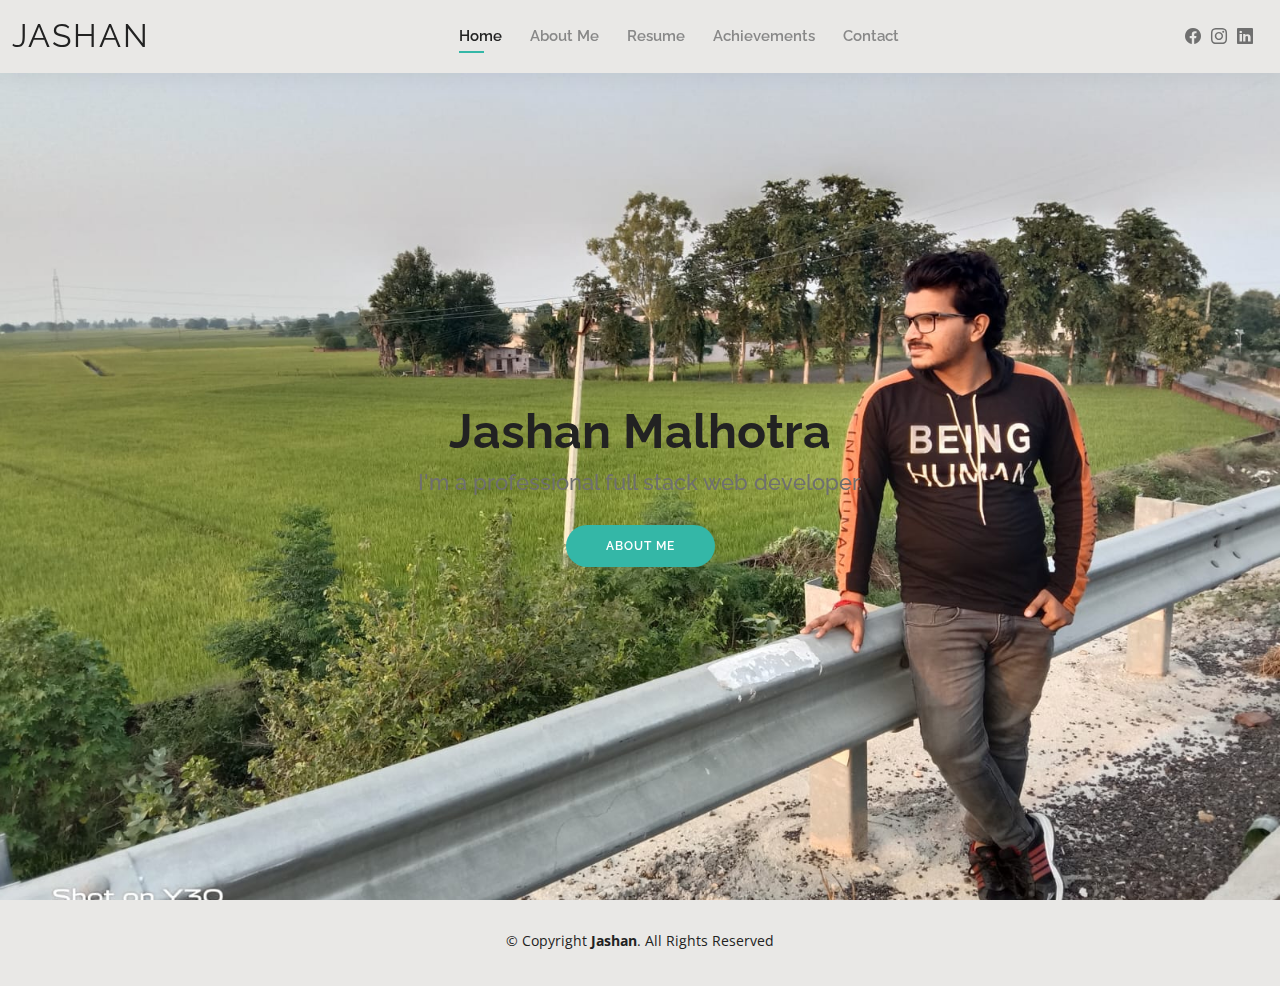
<file: index.html>
<!DOCTYPE html>
<html lang="en">

<head>
  <meta charset="utf-8">
  <meta content="width=device-width, initial-scale=1.0" name="viewport">

  <title>Portfolio Website</title>
  <meta content="" name="description">
  <meta content="" name="keywords">

  <link href="assets/img/icon.png" rel="icon">
  <link href="assets/img/apple-touch-icon.png" rel="apple-touch-icon">

  <link href="https://fonts.googleapis.com/css?family=Open+Sans:300,300i,400,400i,600,600i,700,700i|Raleway:300,300i,400,400i,500,500i,600,600i,700,700i|Poppins:300,300i,400,400i,500,500i,600,600i,700,700i" rel="stylesheet">

  <link href="assets/vendor/aos/aos.css" rel="stylesheet">
  <link href="assets/vendor/bootstrap/css/bootstrap.min.css" rel="stylesheet">
  <link href="assets/vendor/bootstrap-icons/bootstrap-icons.css" rel="stylesheet">
  <link href="assets/vendor/boxicons/css/boxicons.min.css" rel="stylesheet">
  <link href="assets/vendor/glightbox/css/glightbox.min.css" rel="stylesheet">
  <link href="assets/vendor/swiper/swiper-bundle.min.css" rel="stylesheet">

  <link href="assets/css/style.css" rel="stylesheet">

  
</head>

<body>

  <header id="header" class="fixed-top">
    <div class="container-fluid d-flex justify-content-between align-items-center">

      <h1 class="logo me-auto me-lg-0"><a href="index.html">Jashan</a></h1>
      
      <nav id="navbar" class="navbar order-last order-lg-0">
        <ul>
          <li><a class="active" href="index.html">Home</a></li>
          <li><a href="about.html">About Me</a></li>
          <li><a href="resume.html">Resume</a></li>
          <li><a href="services.html">Achievements</a></li>
          <li><a href="contact.html">Contact</a></li>
        </ul>
        <i class="bi bi-list mobile-nav-toggle"></i>
      </nav>

      <div class="header-social-links">
        <a href="#" class="facebook"><i class="bi bi-facebook"></i></a>
        <a href="#" class="instagram"><i class="bi bi-instagram"></i></a>
        <a href="#" class="linkedin"><i class="bi bi-linkedin"></i></i></a>
      </div>

    </div>

  </header><!-- End Header -->

  <section id="hero" class="d-flex align-items-center">
    <div class="container d-flex flex-column align-items-center" data-aos="zoom-in" data-aos-delay="100">
      <h1>Jashan Malhotra</h1>
      <h2>I'm a professional full stack web developer.</h2>
      <a href="about.html" class="btn-about">About Me</a>
    </div>
  </section><!-- End Hero -->

  <!-- ======= Footer ======= -->
  <footer id="footer">
    <div class="container">
      <div class="copyright">
        &copy; Copyright <strong><span>Jashan</span></strong>. All Rights Reserved
      </div>
      <div class="credits">
        <!-- All the links in the footer should remain intact. -->
        <!-- You can delete the links only if you purchased the pro version. -->
        <!-- Licensing information: https://bootstrapmade.com/license/ -->
        <!-- Purchase the pro version with working PHP/AJAX contact form: https://bootstrapmade.com/kelly-free-bootstrap-cv-resume-html-template/ -->
      </div>
    </div>
  </footer><!-- End  Footer -->

  <div id="preloader"></div>
  <a href="#" class="back-to-top d-flex align-items-center justify-content-center"><i class="bi bi-arrow-up-short"></i></a>

  <!-- Vendor JS Files -->
  <script src="assets/vendor/purecounter/purecounter_vanilla.js"></script>
  <script src="assets/vendor/aos/aos.js"></script>
  <script src="assets/vendor/bootstrap/js/bootstrap.bundle.min.js"></script>
  <script src="assets/vendor/glightbox/js/glightbox.min.js"></script>
  <script src="assets/vendor/isotope-layout/isotope.pkgd.min.js"></script>
  <script src="assets/vendor/swiper/swiper-bundle.min.js"></script>
  <script src="assets/vendor/waypoints/noframework.waypoints.js"></script>
  <script src="assets/vendor/php-email-form/validate.js"></script>

  <!-- Template Main JS File -->
  <script src="assets/js/main.js"></script>

</body>

</html>
</file>
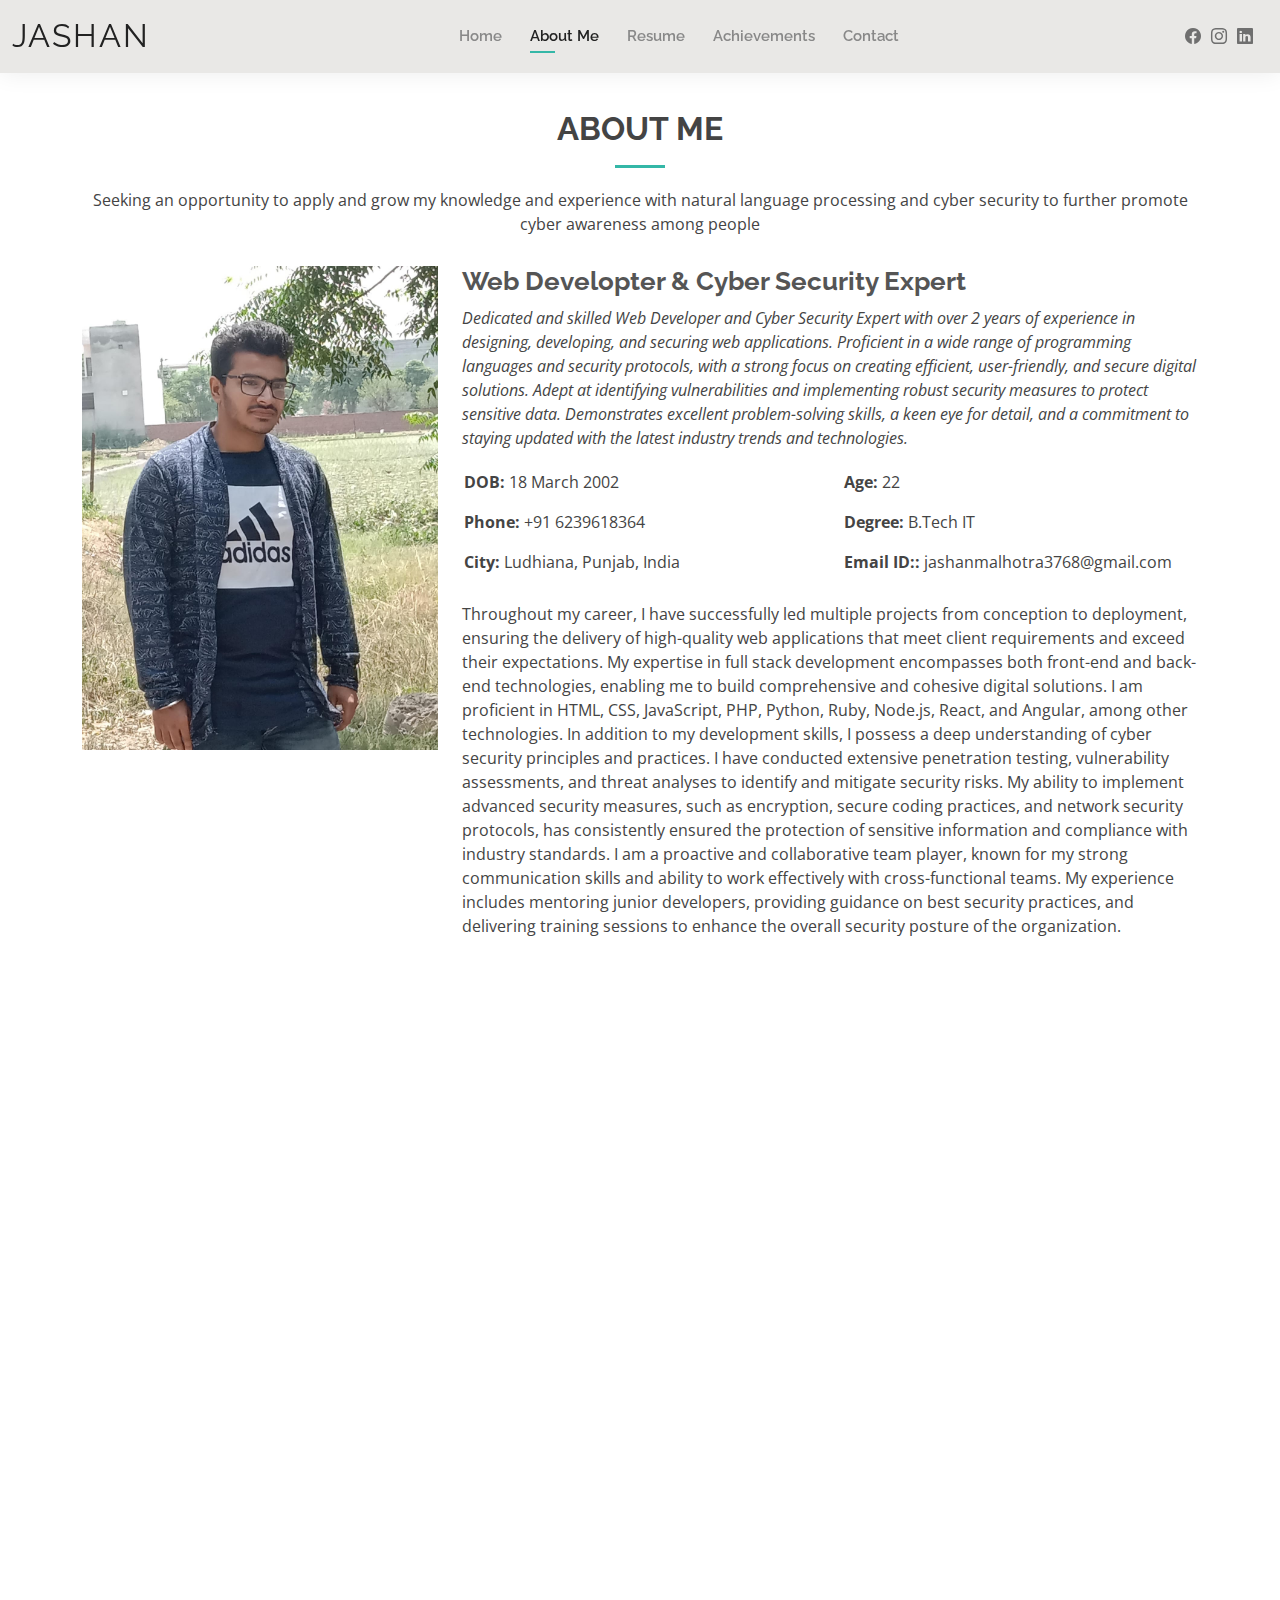
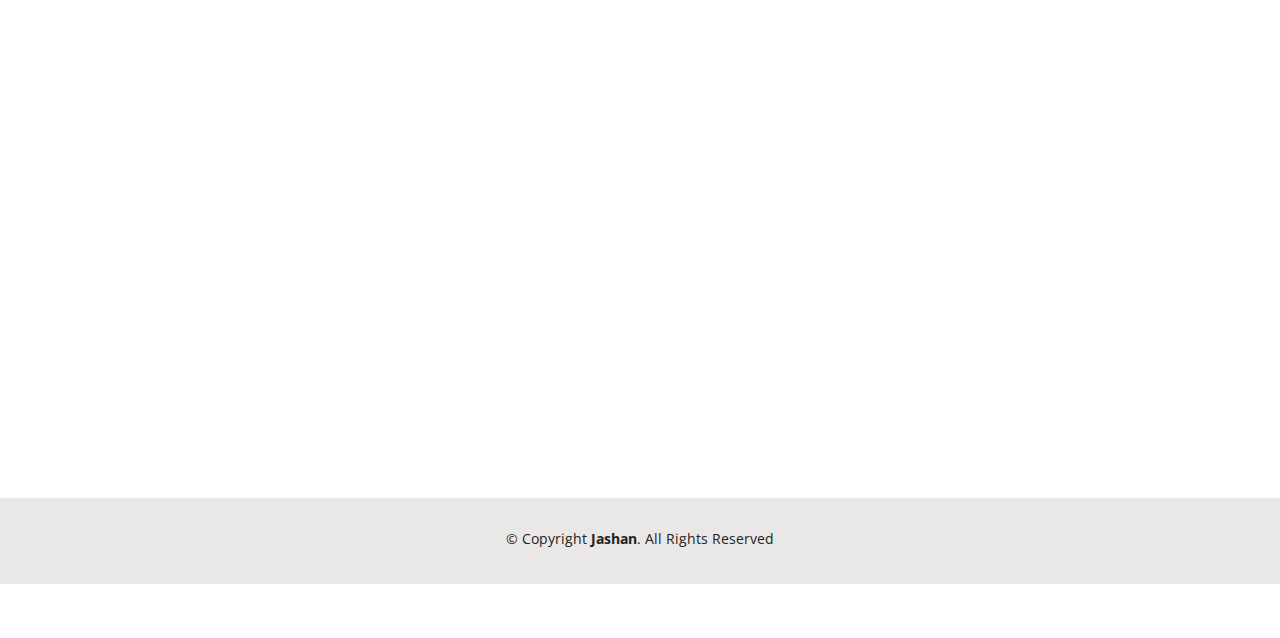
<file: about.html>
<!DOCTYPE html>
<html lang="en">
<head>
  <meta charset="utf-8">
  <meta content="width=device-width, initial-scale=1.0" name="viewport">
  <title>Portfolio Website</title>
  <meta content="" name="description">
  <meta content="" name="keywords">
  <link href="assets/img/icon.png" rel="icon">
  <link href="assets/img/apple-touch-icon.png" rel="apple-touch-icon">
  <link href="https://fonts.googleapis.com/css?family=Open+Sans:300,300i,400,400i,600,600i,700,700i|Raleway:300,300i,400,400i,500,500i,600,600i,700,700i|Poppins:300,300i,400,400i,500,500i,600,600i,700,700i" rel="stylesheet">
  <link href="assets/vendor/aos/aos.css" rel="stylesheet">
  <link href="assets/vendor/bootstrap/css/bootstrap.min.css" rel="stylesheet">
  <link href="assets/vendor/bootstrap-icons/bootstrap-icons.css" rel="stylesheet">
  <link href="assets/vendor/boxicons/css/boxicons.min.css" rel="stylesheet">
  <link href="assets/vendor/glightbox/css/glightbox.min.css" rel="stylesheet">
  <link href="assets/vendor/swiper/swiper-bundle.min.css" rel="stylesheet">
  <link href="assets/css/style.css" rel="stylesheet">

</head>

<body>
  <header id="header" class="fixed-top">
    <div class="container-fluid d-flex justify-content-between align-items-center">
      <h1 class="logo me-auto me-lg-0"><a href="index.html">Jashan</a></h1>
      <nav id="navbar" class="navbar order-last order-lg-0">
        <ul>
          <li><a href="index.html">Home</a></li>
          <li><a class="active" href="about.html">About Me</a></li>
          <li><a href="resume.html">Resume</a></li>
          <li><a href="services.html">Achievements</a></li>
          <li><a href="contact.html">Contact</a></li>
        </ul>
        <i class="bi bi-list mobile-nav-toggle"></i>
      </nav>
      <div class="header-social-links">
        <a href="#" class="facebook"><i class="bi bi-facebook"></i></a>
        <a href="#" class="instagram"><i class="bi bi-instagram"></i></a>
        <a href="#" class="linkedin"><i class="bi bi-linkedin"></i></i></a>
      </div>
    </div>
  </header>
  <main id="main">
    <section id="about" class="about">
      <div class="container" data-aos="fade-up">

        <div class="section-title">
          <h2>About Me</h2>
          <p>Seeking an opportunity to apply
            and grow my knowledge and
            experience with natural language
            processing and cyber security to
            further promote cyber awareness
            among people</p>
        </div>
        <div class="row">
          <div class="col-lg-4">
            <img src="assets/img/about.jpg" class="img-fluid" alt="">
          </div>
          <div class="col-lg-8 pt-4 pt-lg-0 content">
            <h3>Web Developter &amp; Cyber Security Expert</h3>
            <p class="fst-italic">
              Dedicated and skilled Web Developer and Cyber Security 
              Expert with over 2 years of experience in designing, 
              developing, and securing web applications. Proficient 
              in a wide range of programming languages and security 
              protocols, with a strong focus on creating efficient, 
              user-friendly, and secure digital solutions. Adept at identifying vulnerabilities and implementing robust 
              security measures to protect sensitive data. Demonstrates excellent problem-solving 
              skills, a keen eye for detail, and a commitment to staying updated 
              with the latest industry trends and technologies.
            </p>
            <div class="row">
              <div class="col-lg-6">
                <ul>
                  <li><i class="bi bi-rounded-right"></i> <strong>DOB:</strong> 18 March 2002</li>
                  <li><i class="bi bi-rounded-right"></i> <strong>Phone:</strong> +91 6239618364</li>
                  <li><i class="bi bi-rounded-right"></i> <strong>City:</strong> Ludhiana, Punjab, India</li>
                </ul>
              </div>
              <div class="col-lg-6">
                <ul>
                  <li><i class="bi bi-rounded-right"></i> <strong>Age:</strong> 22</li>
                  <li><i class="bi bi-rounded-right"></i> <strong>Degree:</strong> B.Tech IT</li>
                  <li><i class="bi bi-rounded-right"></i> <strong>Email ID::</strong> jashanmalhotra3768@gmail.com</li>
                </ul>
              </div>
            </div>
            <p>Throughout my career, I have successfully led multiple projects from conception to deployment, ensuring the delivery of high-quality web applications that meet client requirements and exceed their expectations. My expertise in full stack development encompasses both front-end and back-end technologies, enabling me to build comprehensive and cohesive digital solutions. I am proficient in HTML, CSS, JavaScript, PHP, Python, Ruby, Node.js, React, and Angular, among other technologies.
              In addition to my development skills, I possess a deep understanding of cyber security principles and practices. I have conducted extensive penetration testing, vulnerability assessments, and threat analyses to identify and mitigate security risks. My ability to implement advanced security measures, such as encryption, secure coding practices, and network security protocols, has consistently ensured the protection of sensitive information and compliance with industry standards.
              I am a proactive and collaborative team player, known for my strong communication skills and ability to work effectively with cross-functional teams. My experience includes mentoring junior developers, providing guidance on best security practices, and delivering training sessions to enhance the overall security posture of the organization.
            </p>
          </div>
        </div>
      </div>
    </section>
    <section id="skills" class="skills">
      <div class="container" data-aos="fade-up">
        <div class="section-title">
          <h2>Skills</h2>
          <p>Here are some of my skills.</p>
        </div>
        <div class="row skills-content">
          <div class="col-lg-6">
            <div class="progress">
              <span class="skill">HTML <i class="val">95%</i></span>
              <div class="progress-bar-wrap">
                <div class="progress-bar" role="progressbar" aria-valuenow="100" aria-valuemin="0" aria-valuemax="100"></div>
              </div>
            </div>
            <div class="progress">
              <span class="skill">CSS <i class="val">80%</i></span>
              <div class="progress-bar-wrap">
                <div class="progress-bar" role="progressbar" aria-valuenow="90" aria-valuemin="0" aria-valuemax="100"></div>
              </div>
            </div>
            <div class="progress">
              <span class="skill">JavaScript <i class="val">60%</i></span>
              <div class="progress-bar-wrap">
                <div class="progress-bar" role="progressbar" aria-valuenow="75" aria-valuemin="0" aria-valuemax="100"></div>
              </div>
            </div>
            <div class="progress">
              <span class="skill">Artifical Intelligence <i class="val">70%</i></span>
              <div class="progress-bar-wrap">
                <div class="progress-bar" role="progressbar" aria-valuenow="75" aria-valuemin="0" aria-valuemax="100"></div>
              </div>
            </div>
          </div>
          <div class="col-lg-6">
            <div class="progress">
              <span class="skill">Python <i class="val">90%</i></span>
              <div class="progress-bar-wrap">
                <div class="progress-bar" role="progressbar" aria-valuenow="80" aria-valuemin="0" aria-valuemax="100"></div>
              </div>
            </div>
            <div class="progress">
              <span class="skill">WordPress/CMS <i class="val">70%</i></span>
              <div class="progress-bar-wrap">
                <div class="progress-bar" role="progressbar" aria-valuenow="90" aria-valuemin="0" aria-valuemax="100"></div>
              </div>
            </div>
            <div class="progress">
              <span class="skill">Kali/Linux <i class="val">40%</i></span>
              <div class="progress-bar-wrap">
                <div class="progress-bar" role="progressbar" aria-valuenow="55" aria-valuemin="0" aria-valuemax="100"></div>
              </div>
            </div>
          </div>
        </div>
      </div>
    </section>
    <!-- ======= Testimonials Section ======= -->
    <section id="testimonials" class="testimonials">
      <div class="container" data-aos="fade-up">

        <div class="section-title">
          <h2>Testimonials</h2>
        </div>

        <div class="testimonials-slider swiper" data-aos="fade-up" data-aos-delay="100">
          <div class="swiper-wrapper">

            

            <div class="swiper-slide">
              <div class="testimonial-item">
                <img src="assets/img/testimonials/testimonials-3.jpg" class="testimonial-img" alt="">
                <h3>Lottie Mukukua</h3>
                <h4>Technical Expert</h4>
                <p>
                  <i class="bx bxs-quote-alt-left quote-icon-left"></i>
                  Working with Jashan has been an pleasure. His technical expertise, coupled with his 
                  proactive approach to problem-solving, has enhanced our web development efforts. He 
                  has a keen eye for detail and a thorough understanding of security protocols, 
                  ensuring our applications are both user-friendly and secure. I highly recommend 
                  Jashan for any web development role.                  
                  <i class="bx bxs-quote-alt-right quote-icon-right"></i>
                </p>
              </div>
            </div>
            <div class="swiper-slide">
              <div class="testimonial-item">
                <img src="assets/img/testimonials/testimonials-5.jpg" class="testimonial-img" alt="">
                <h3>Sham</h3>
                <h4>Networking and Cyber Security Expert</h4>
                <p>
                  <i class="bx bxs-quote-alt-left quote-icon-left"></i>
                  Jashan's dedication to his craft is truly commendable. His innovative solutions and 
                  ability to stay ahead of the latest trends in cyber security have been invaluable 
                  to our company. He is not only a skilled developer but also a 
                  trusted advisor on all things related to security. Jashan's work ethic and 
                  expertise make him a standout professional in his field.
                  <i class="bx bxs-quote-alt-right quote-icon-right"></i>
                </p>
              </div>
            </div>

          </div>
          <div class="swiper-pagination"></div>
        </div>
      </div>
    </section>
  </main>
  <footer id="footer">
    <div class="container">
      <div class="copyright">
        &copy; Copyright <strong><span>Jashan</span></strong>. All Rights Reserved
      </div>
      <div class="credits">
       </div>
    </div>
  </footer>

  <div id="preloader"></div>
  <a href="#" class="back-to-top d-flex align-items-center justify-content-center"><i class="bi bi-arrow-up-short"></i></a>
  <script src="assets/vendor/purecounter/purecounter_vanilla.js"></script>
  <script src="assets/vendor/aos/aos.js"></script>
  <script src="assets/vendor/bootstrap/js/bootstrap.bundle.min.js"></script>
  <script src="assets/vendor/glightbox/js/glightbox.min.js"></script>
  <script src="assets/vendor/isotope-layout/isotope.pkgd.min.js"></script>
  <script src="assets/vendor/swiper/swiper-bundle.min.js"></script>
  <script src="assets/vendor/waypoints/noframework.waypoints.js"></script>
  <script src="assets/vendor/php-email-form/validate.js"></script>

  <!-- Template Main JS File -->
  <script src="assets/js/main.js"></script>

</body>

</html>
</file>
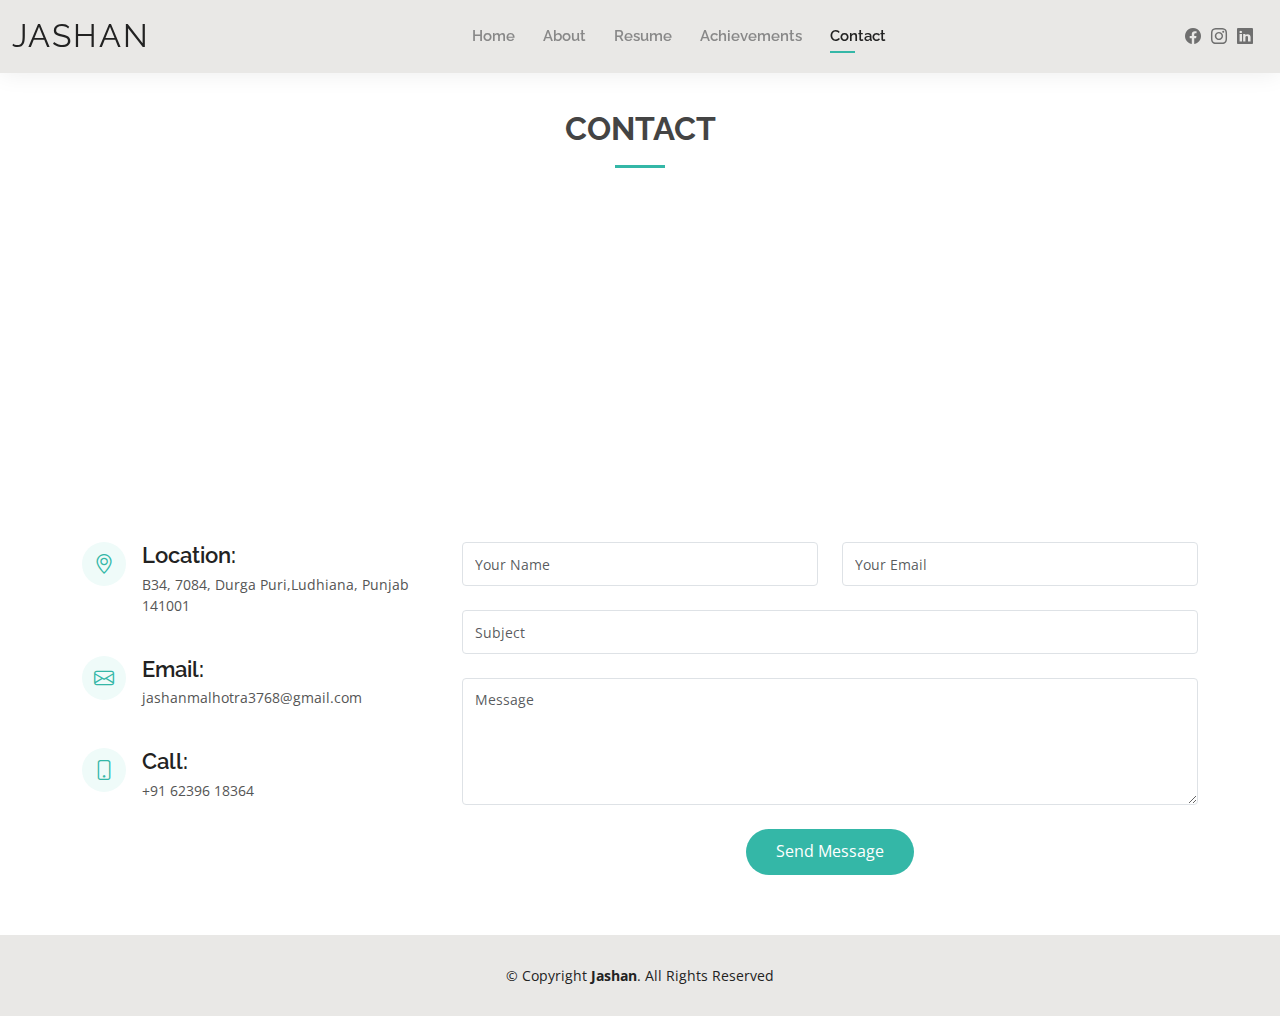
<file: contact.html>
<!DOCTYPE html>
<html lang="en">
<head>
  <meta charset="utf-8">
  <meta content="width=device-width, initial-scale=1.0" name="viewport">
  <title>Portfolio Website</title>
  <meta content="" name="description">
  <meta content="" name="keywords">
  <link href="assets/img/icon.png" rel="icon">
  <link href="assets/img/apple-touch-icon.png" rel="apple-touch-icon">
  <link href="https://fonts.googleapis.com/css?family=Open+Sans:300,300i,400,400i,600,600i,700,700i|Raleway:300,300i,400,400i,500,500i,600,600i,700,700i|Poppins:300,300i,400,400i,500,500i,600,600i,700,700i" rel="stylesheet">
  <link href="assets/vendor/aos/aos.css" rel="stylesheet">
  <link href="assets/vendor/bootstrap/css/bootstrap.min.css" rel="stylesheet">
  <link href="assets/vendor/bootstrap-icons/bootstrap-icons.css" rel="stylesheet">
  <link href="assets/vendor/boxicons/css/boxicons.min.css" rel="stylesheet">
  <link href="assets/vendor/glightbox/css/glightbox.min.css" rel="stylesheet">
  <link href="assets/vendor/swiper/swiper-bundle.min.css" rel="stylesheet">
  <link href="assets/css/style.css" rel="stylesheet">
</head>
<body>
  <header id="header" class="fixed-top">
    <div class="container-fluid d-flex justify-content-between align-items-center">

      <h1 class="logo me-auto me-lg-0"><a href="index.html">Jashan</a></h1>
      <nav id="navbar" class="navbar order-last order-lg-0">
        <ul>
          <li><a href="index.html">Home</a></li>
          <li><a href="about.html">About</a></li>
          <li><a href="resume.html">Resume</a></li>
          <li><a href="services.html">Achievements</a></li>
          <li><a class="active" href="contact.html">Contact</a></li>
        </ul>
        <i class="bi bi-list mobile-nav-toggle"></i>
      </nav>
      <div class="header-social-links">
        <a href="#" class="facebook"><i class="bi bi-facebook"></i></a>
        <a href="#" class="instagram"><i class="bi bi-instagram"></i></a>
        <a href="#" class="linkedin"><i class="bi bi-linkedin"></i></i></a>
      </div>
    </div>
  </header>
  <main id="main">
    <section id="contact" class="contact">
      <div class="container" data-aos="fade-up">
        <div class="section-title">
          <h2>Contact</h2>
        </div>
        <div>
          <iframe style="border:0; width: 100%; height: 270px;" src="https://www.google.com/maps/embed?pb=!1m17!1m12!1m3!1d3422.5618873595417!2d75.81406307569824!3d30.926867974491284!2m3!1f0!2f0!3f0!3m2!1i1024!2i768!4f13.1!3m2!1m1!2s!5e0!3m2!1sen!2sin!4v1721413877599!5m2!1sen!2sin" width="600" height="450" style="border:0;" allowfullscreen="" loading="lazy" referrerpolicy="no-referrer-when-downgrade"></iframe>
        </div>
        <div class="row mt-5">
          <div class="col-lg-4">
            <div class="info">
              <div class="address">
                <i class="bi bi-geo-alt"></i>
                <h4>Location:</h4>
                <p>B34, 7084, Durga Puri,Ludhiana, Punjab 141001</p>
              </div>
              <div class="email">
                <i class="bi bi-envelope"></i>
                <h4>Email:</h4>
                <p>jashanmalhotra3768@gmail.com</p>
              </div>

              <div class="phone">
                <i class="bi bi-phone"></i>
                <h4>Call:</h4>
                <p>+91 62396 18364</p>
              </div>

            </div>

          </div>

          <div class="col-lg-8 mt-5 mt-lg-0">

            <form action="forms/contact.php" method="post" role="form" class="php-email-form">
              <div class="row">
                <div class="col-md-6 form-group">
                  <input type="text" name="name" class="form-control" id="name" placeholder="Your Name" required>
                </div>
                <div class="col-md-6 form-group mt-3 mt-md-0">
                  <input type="email" class="form-control" name="email" id="email" placeholder="Your Email" required>
                </div>
              </div>
              <div class="form-group mt-3">
                <input type="text" class="form-control" name="subject" id="subject" placeholder="Subject" required>
              </div>
              <div class="form-group mt-3">
                <textarea class="form-control" name="message" rows="5" placeholder="Message" required></textarea>
              </div>
              <div class="my-3">
                <div class="loading">Loading</div>
                <div class="error-message"></div>
                <div class="sent-message">Your message has been sent. Thank you!</div>
              </div>
              <div class="text-center"><button type="submit">Send Message</button></div>
            </form>
          </div>
        </div>
      </div>
    </section>
  </main>
  <footer id="footer">
    <div class="container">
      <div class="copyright">
        &copy; Copyright <strong><span>Jashan</span></strong>. All Rights Reserved
      </div>
    </div>
  </footer>
  <div id="preloader"></div>
  <a href="#" class="back-to-top d-flex align-items-center justify-content-center"><i class="bi bi-arrow-up-short"></i></a>
  <script src="assets/vendor/purecounter/purecounter_vanilla.js"></script>
  <script src="assets/vendor/aos/aos.js"></script>
  <script src="assets/vendor/bootstrap/js/bootstrap.bundle.min.js"></script>
  <script src="assets/vendor/glightbox/js/glightbox.min.js"></script>
  <script src="assets/vendor/isotope-layout/isotope.pkgd.min.js"></script>
  <script src="assets/vendor/swiper/swiper-bundle.min.js"></script>
  <script src="assets/vendor/waypoints/noframework.waypoints.js"></script>
  <script src="assets/vendor/php-email-form/validate.js"></script>
  <script src="assets/js/main.js"></script>
</body>
</html>
</file>
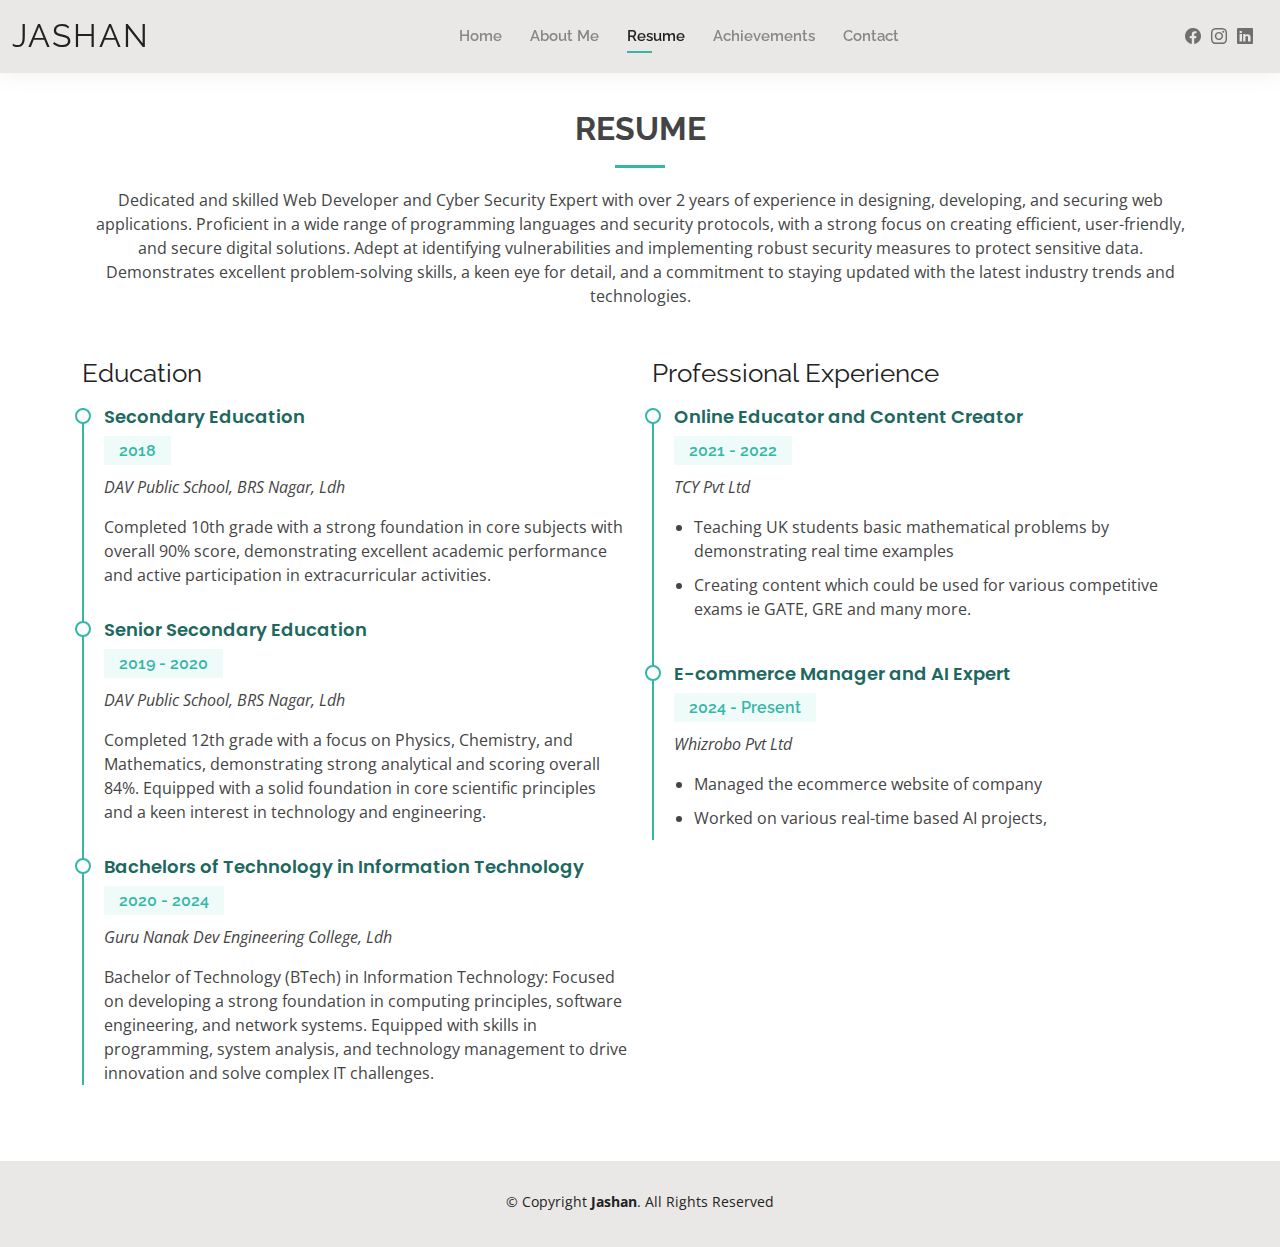
<file: resume.html>
<!DOCTYPE html>
<html lang="en">
<head>
  <meta charset="utf-8">
  <meta content="width=device-width, initial-scale=1.0" name="viewport">
  <title>Portfolio Website</title>
  <meta content="" name="description">
  <meta content="" name="keywords">
  <link href="assets/img/icon.png" rel="icon">
  <link href="assets/img/apple-touch-icon.png" rel="apple-touch-icon">
  <link href="https://fonts.googleapis.com/css?family=Open+Sans:300,300i,400,400i,600,600i,700,700i|Raleway:300,300i,400,400i,500,500i,600,600i,700,700i|Poppins:300,300i,400,400i,500,500i,600,600i,700,700i" rel="stylesheet">
  <link href="assets/vendor/aos/aos.css" rel="stylesheet">
  <link href="assets/vendor/bootstrap/css/bootstrap.min.css" rel="stylesheet">
  <link href="assets/vendor/bootstrap-icons/bootstrap-icons.css" rel="stylesheet">
  <link href="assets/vendor/boxicons/css/boxicons.min.css" rel="stylesheet">
  <link href="assets/vendor/glightbox/css/glightbox.min.css" rel="stylesheet">
  <link href="assets/vendor/swiper/swiper-bundle.min.css" rel="stylesheet">
  <link href="assets/css/style.css" rel="stylesheet">
</head>

<body>
  <header id="header" class="fixed-top">
    <div class="container-fluid d-flex justify-content-between align-items-center">

      <h1 class="logo me-auto me-lg-0"><a href="index.html">Jashan</a></h1>
      <!-- Uncomment below if you prefer to use an image logo -->
      <!-- <a href="index.html" class="logo"><img src="assets/img/logo.png" alt="" class="img-fluid"></a>-->

      <nav id="navbar" class="navbar order-last order-lg-0">
        <ul>
          <li><a href="index.html">Home</a></li>
          <li><a href="about.html">About Me</a></li>
          <li><a class="active" href="resume.html">Resume</a></li>
          <li><a href="services.html">Achievements</a></li>
          <li><a href="contact.html">Contact</a></li>
        </ul>
        <i class="bi bi-list mobile-nav-toggle"></i>
      </nav>
      <div class="header-social-links">
        <a href="#" class="facebook"><i class="bi bi-facebook"></i></a>
        <a href="#" class="instagram"><i class="bi bi-instagram"></i></a>
        <a href="#" class="linkedin"><i class="bi bi-linkedin"></i></i></a>
      </div>
    </div>
  </header>

  <main id="main">
    <section id="resume" class="resume">
      <div class="container" data-aos="fade-up">
        <div class="section-title">
          <h2>Resume</h2>
          <p>Dedicated and skilled Web Developer and Cyber Security Expert with over 2 years of 
          experience in designing, developing, and securing web applications. Proficient in a wide 
          range of programming languages and security protocols, with a strong focus on creating 
          efficient, user-friendly, and secure digital solutions. Adept at identifying vulnerabilities 
          and implementing robust security measures to protect sensitive data. Demonstrates excellent 
          problem-solving skills, a keen eye for detail, and a commitment to staying updated with the 
          latest industry trends and technologies.</p>
        </div>

        <div class="row">
          <div class="col-lg-6">
            <h3 class="resume-title">Education</h3>
            <div class="resume-item">
              <h4> Secondary Education </h4>
              <h5>2018</h5>
              <p><em>DAV Public School, BRS Nagar, Ldh</em></p>
              <p>Completed 10th grade with a strong foundation in core subjects with overall 90% score, 
                demonstrating excellent academic performance and active participation in extracurricular activities.</p>
            </div>
            <div class="resume-item">
              <h4>Senior Secondary Education</h4>
              <h5>2019 - 2020</h5>
              <p><em>DAV Public School, BRS Nagar, Ldh</em></p>
              <p>Completed 12th grade with a focus on Physics, Chemistry, and Mathematics, demonstrating 
                strong analytical and scoring overall 84%. Equipped with a solid foundation in core 
                scientific principles and a keen interest in technology and engineering.</p>
            </div>
            <div class="resume-item">
              <h4>Bachelors of Technology in Information Technology</h4>
              <h5>2020 - 2024</h5>
              <p><em>Guru Nanak Dev Engineering College, Ldh</em></p>
              <p>Bachelor of Technology (BTech) in Information Technology: Focused on developing a 
                strong foundation in computing principles, software engineering, and network systems. 
                Equipped with skills in programming, system analysis, and technology management to 
                drive innovation and solve complex IT challenges.</p>
            </div>
          </div>
          <div class="col-lg-6">
            <h3 class="resume-title">Professional Experience</h3>
            <div class="resume-item">
              <h4>Online Educator and Content Creator</h4>
              <h5>2021 - 2022</h5>
              <p><em>TCY Pvt Ltd</em></p>
              <p>
              <ul>
                <li>Teaching UK students basic mathematical problems by demonstrating real time examples</li>
                <li>Creating content which could be used for various competitive exams ie GATE, GRE and many more.</li>
              </ul>
              </p>
            </div>
            <div class="resume-item">
              <h4>E-commerce Manager and AI Expert</h4>
              <h5>2024 - Present</h5>
              <p><em>Whizrobo Pvt Ltd</em></p>
              <p>
              <ul>
                <li>Managed the ecommerce website of company</li>
                <li>Worked on various real-time based AI projects,</li>
              </ul>
              </p>
            </div>
          </div>
        </div>
      </div>
    </section>
  </main>
  <footer id="footer">
    <div class="container">
      <div class="copyright">
        &copy; Copyright <strong><span>Jashan</span></strong>. All Rights Reserved
      </div>
      <div class="credits">
      </div>
    </div>
  </footer>
  <div id="preloader"></div>
  <a href="#" class="back-to-top d-flex align-items-center justify-content-center"><i class="bi bi-arrow-up-short"></i></a>
  <script src="assets/vendor/purecounter/purecounter_vanilla.js"></script>
  <script src="assets/vendor/aos/aos.js"></script>
  <script src="assets/vendor/bootstrap/js/bootstrap.bundle.min.js"></script>
  <script src="assets/vendor/glightbox/js/glightbox.min.js"></script>
  <script src="assets/vendor/isotope-layout/isotope.pkgd.min.js"></script>
  <script src="assets/vendor/swiper/swiper-bundle.min.js"></script>
  <script src="assets/vendor/waypoints/noframework.waypoints.js"></script>
  <script src="assets/vendor/php-email-form/validate.js"></script>
  <script src="assets/js/main.js"></script>
</body>
</html>
</file>
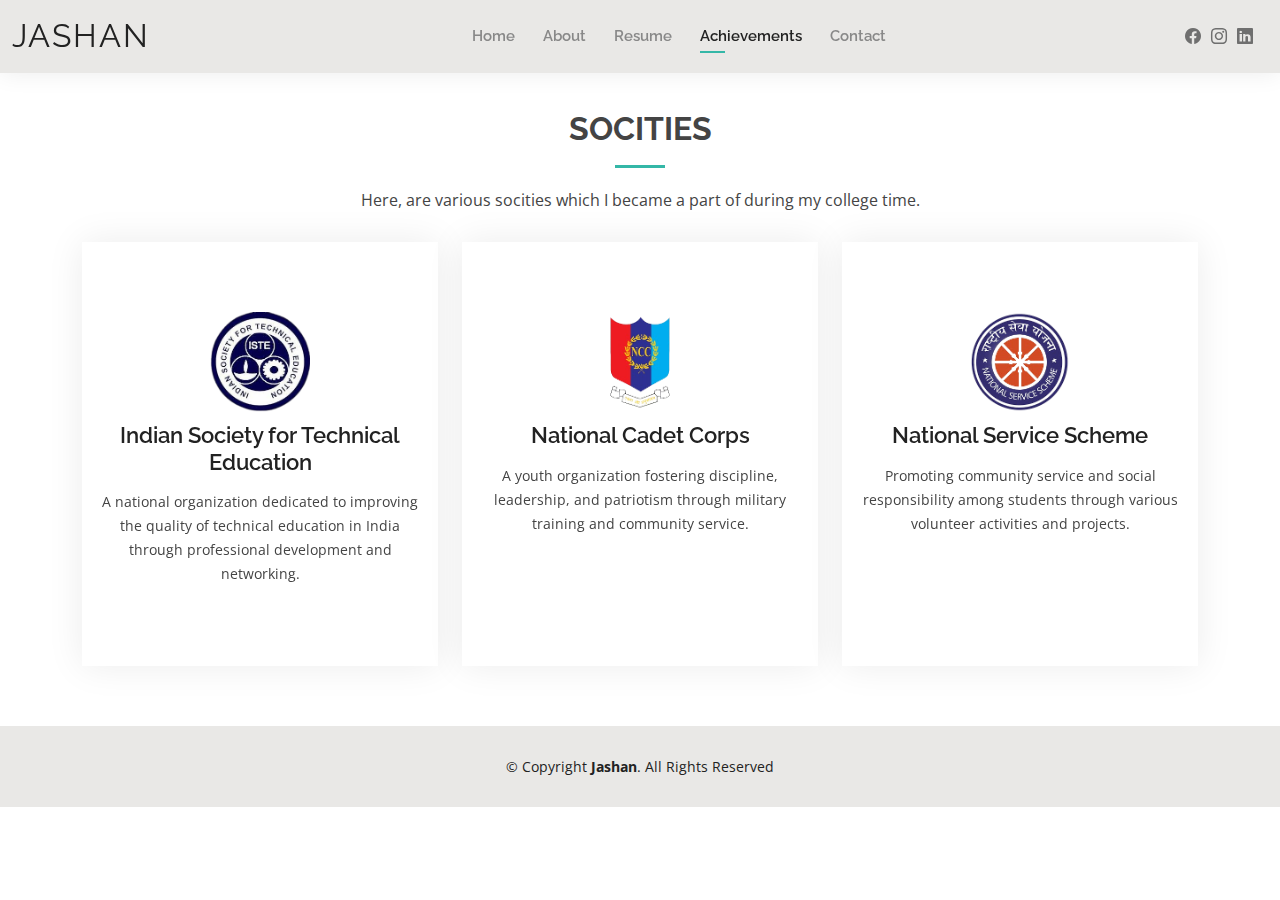
<file: services.html>
<!DOCTYPE html>
<html lang="en">
<head>
  <meta charset="utf-8">
  <meta content="width=device-width, initial-scale=1.0" name="viewport">
  <title>Portfolio Website</title>
  <meta content="" name="description">
  <meta content="" name="keywords">
  <link href="assets/img/icon.png" rel="icon">
  <link href="assets/img/apple-touch-icon.png" rel="apple-touch-icon">
  <link href="https://fonts.googleapis.com/css?family=Open+Sans:300,300i,400,400i,600,600i,700,700i|Raleway:300,300i,400,400i,500,500i,600,600i,700,700i|Poppins:300,300i,400,400i,500,500i,600,600i,700,700i" rel="stylesheet">
  <link href="assets/vendor/aos/aos.css" rel="stylesheet">
  <link href="assets/vendor/bootstrap/css/bootstrap.min.css" rel="stylesheet">
  <link href="assets/vendor/bootstrap-icons/bootstrap-icons.css" rel="stylesheet">
  <link href="assets/vendor/boxicons/css/boxicons.min.css" rel="stylesheet">
  <link href="assets/vendor/glightbox/css/glightbox.min.css" rel="stylesheet">
  <link href="assets/vendor/swiper/swiper-bundle.min.css" rel="stylesheet">
  <link href="assets/css/style.css" rel="stylesheet">
</head>
<body>
  <header id="header" class="fixed-top">
    <div class="container-fluid d-flex justify-content-between align-items-center">
      <h1 class="logo me-auto me-lg-0"><a href="index.html">Jashan</a></h1>
      <nav id="navbar" class="navbar order-last order-lg-0">
        <ul>
          <li><a href="index.html">Home</a></li>
          <li><a href="about.html">About</a></li>
          <li><a href="resume.html">Resume</a></li>
          <li><a class="active" href="services.html">Achievements</a></li>
          <li><a href="contact.html">Contact</a></li>
        </ul>
        <i class="bi bi-list mobile-nav-toggle"></i>
      </nav>
      <div class="header-social-links">
        <a href="#" class="facebook"><i class="bi bi-facebook"></i></a>
        <a href="#" class="instagram"><i class="bi bi-instagram"></i></a>
        <a href="#" class="linkedin"><i class="bi bi-linkedin"></i></i></a>
      </div>
    </div>
  </header>
  <main id="main">
    <section id="services" class="services">
      <div class="container" data-aos="fade-up">

        <div class="section-title">
          <h2>Socities</h2>
          <p>Here, are various socities which I became a part of during my college time.</p>
        </div>

        <div class="row">
          <div class="col-lg-4 col-md-6 d-flex align-items-stretch" data-aos="zoom-in" data-aos-delay="100">
            <div class="icon-box iconbox-blue">
              <div class="icon">
                <img src="assets/img/society1.png" alt="Indian Society for Technical Education" style="width: 100px; height: 100px;">
              </div>
              <h4><a href="">Indian Society for Technical Education</a></h4>
              <p>A national organization dedicated to improving the quality of technical education in India through professional development and networking.</p>
            </div>
          </div>
          <div class="col-lg-4 col-md-6 d-flex align-items-stretch" data-aos="zoom-in" data-aos-delay="100">
            <div class="icon-box iconbox-blue">
              <div class="icon">
                <img src="assets/img/society2.png" alt="Indian Society for Technical Education" style="width: 100px; height: 100px;">
              </div>
              <h4><a href="">National Cadet Corps</a></h4>
              <p>A youth organization fostering discipline, leadership, and patriotism through military training and community service.</p>
            </div>
          </div>
          <div class="col-lg-4 col-md-6 d-flex align-items-stretch" data-aos="zoom-in" data-aos-delay="100">
            <div class="icon-box iconbox-blue">
              <div class="icon">
                <img src="assets/img/society3.png" alt="Indian Society for Technical Education" style="width: 100px; height: 100px;">
              </div>
              <h4><a href="">National Service Scheme</a></h4>
              <p>Promoting community service and social responsibility among students through various volunteer activities and projects.</p>
            </div>
          </div>
        </div>
      </div>
    </section>

  </main>
  <footer id="footer">
    <div class="container">
      <div class="copyright">
        &copy; Copyright <strong><span>Jashan</span></strong>. All Rights Reserved
      </div>
    </div>
  </footer>
  <div id="preloader"></div>
  <a href="#" class="back-to-top d-flex align-items-center justify-content-center"><i class="bi bi-arrow-up-short"></i></a>
  <script src="assets/vendor/purecounter/purecounter_vanilla.js"></script>
  <script src="assets/vendor/aos/aos.js"></script>
  <script src="assets/vendor/bootstrap/js/bootstrap.bundle.min.js"></script>
  <script src="assets/vendor/glightbox/js/glightbox.min.js"></script>
  <script src="assets/vendor/isotope-layout/isotope.pkgd.min.js"></script>
  <script src="assets/vendor/swiper/swiper-bundle.min.js"></script>
  <script src="assets/vendor/waypoints/noframework.waypoints.js"></script>
  <script src="assets/vendor/php-email-form/validate.js"></script>
  <script src="assets/js/main.js"></script>
</body>
</html>
</file>
<file: assets/css/style.css>
body {
  font-family: "Open Sans", sans-serif;
  color: #444444;
}

a {
  color: #34b7a7;
  text-decoration: none;
}

a:hover {
  color: #51cdbe;
  text-decoration: none;
}

h1,
h2,
h3,
h4,
h5,
h6 {
  font-family: "Raleway", sans-serif;
}

#main {
  margin-top: 50px;
}

@media (max-width: 992px) {
  #main {
    margin-top: 30px;
  }
}


#preloader {
  position: fixed;
  top: 0;
  left: 0;
  right: 0;
  bottom: 0;
  z-index: 9999;
  overflow: hidden;
  background: #fff;
}

#preloader:before {
  content: "";
  position: fixed;
  top: calc(50% - 30px);
  left: calc(50% - 30px);
  border: 6px solid #34b7a7;
  border-top-color: #dcf5f2;
  border-radius: 50%;
  width: 60px;
  height: 60px;
  animation: animate-preloader 1s linear infinite;
}

@keyframes animate-preloader {
  0% {
    transform: rotate(0deg);
  }

  100% {
    transform: rotate(360deg);
  }
}

.back-to-top {
  position: fixed;
  visibility: hidden;
  opacity: 0;
  right: 15px;
  bottom: 15px;
  z-index: 996;
  background: #34b7a7;
  width: 40px;
  height: 40px;
  border-radius: 50px;
  transition: all 0.4s;
}

.back-to-top i {
  font-size: 24px;
  color: #fff;
  line-height: 0;
}

.back-to-top:hover {
  background: #49cbbb;
  color: #fff;
}

.back-to-top.active {
  visibility: visible;
  opacity: 1;
}

/*--------------------------------------------------------------
# Header
--------------------------------------------------------------*/
#header {
  background: #e9e8e6;
  box-shadow: 0px 0px 25px 0 rgba(0, 0, 0, 0.08);
  z-index: 997;
  padding: 15px 0;
}

#header .logo {
  font-size: 32px;
  margin: 0;
  padding: 0;
  line-height: 1;
  font-weight: 400;
  letter-spacing: 2px;
  text-transform: uppercase;
}

#header .logo a {
  color: #222222;
}

#header .logo img {
  max-height: 40px;
}

@media (max-width: 992px) {
  #header .logo {
    font-size: 28px;
  }
}

/*--------------------------------------------------------------
# Header Social Links
--------------------------------------------------------------*/
.header-social-links {
  padding-right: 15px;
}

.header-social-links a {
  color: #6f6f6f;
  padding-left: 6px;
  display: inline-block;
  line-height: 0px;
  transition: 0.3s;
  font-size: 16px;
}

.header-social-links a:hover {
  color: #34b7a7;
}

/*--------------------------------------------------------------
# Navigation Menu
--------------------------------------------------------------*/
/**
* Desktop Navigation 
*/
.navbar {
  padding: 0;
}

.navbar ul {
  margin: 0;
  padding: 0;
  display: flex;
  list-style: none;
  align-items: center;
}

.navbar li {
  position: relative;
  padding: 10px 0 10px 28px;
}

.navbar a,
.navbar a:focus {
  display: flex;
  align-items: center;
  justify-content: space-between;
  font-family: "Raleway", sans-serif;
  font-size: 15px;
  font-weight: 600;
  color: #888888;
  white-space: nowrap;
  transition: 0.3s;
  position: relative;
}

.navbar a i,
.navbar a:focus i {
  font-size: 12px;
  line-height: 0;
  margin-left: 5px;
}

.navbar>ul>li>a:before {
  content: "";
  position: absolute;
  width: 0;
  height: 2px;
  bottom: -5px;
  left: 0;
  background-color: #34b7a7;
  visibility: hidden;
  width: 0px;
  transition: all 0.3s ease-in-out 0s;
}

.navbar a:hover:before,
.navbar li:hover>a:before,
.navbar .active:before {
  visibility: visible;
  width: 25px;
}

.navbar a:hover,
.navbar .active,
.navbar .active:focus,
.navbar li:hover>a {
  color: #222222;
}

.navbar .dropdown ul {
  display: block;
  position: absolute;
  left: 14px;
  top: calc(100% + 30px);
  margin: 0;
  padding: 10px 0;
  z-index: 99;
  opacity: 0;
  visibility: hidden;
  background: #fff;
  box-shadow: 0px 0px 30px rgba(127, 137, 161, 0.25);
  transition: 0.3s;
  border-radius: 4px;
}

.navbar .dropdown ul li {
  min-width: 200px;
  padding: 0;
}

.navbar .dropdown ul a {
  padding: 10px 20px;
  font-size: 15px;
  text-transform: none;
  font-weight: 600;
}

.navbar .dropdown ul a i {
  font-size: 12px;
}

.navbar .dropdown ul a:hover,
.navbar .dropdown ul .active:hover,
.navbar .dropdown ul li:hover>a {
  color: #34b7a7;
}

.navbar .dropdown:hover>ul {
  opacity: 1;
  top: 100%;
  visibility: visible;
}

.navbar .dropdown .dropdown ul {
  top: 0;
  left: calc(100% - 30px);
  visibility: hidden;
}

.navbar .dropdown .dropdown:hover>ul {
  opacity: 1;
  top: 0;
  left: 100%;
  visibility: visible;
}

@media (max-width: 1366px) {
  .navbar .dropdown .dropdown ul {
    left: -90%;
  }

  .navbar .dropdown .dropdown:hover>ul {
    left: -100%;
  }
}

/**
* Mobile Navigation 
*/
.mobile-nav-toggle {
  color: #222222;
  font-size: 28px;
  cursor: pointer;
  display: none;
  line-height: 0;
  transition: 0.5s;
}

.mobile-nav-toggle.bi-x {
  color: #fff;
}

@media (max-width: 991px) {
  .mobile-nav-toggle {
    display: block;
  }

  .navbar ul {
    display: none;
  }
}

.navbar-mobile {
  position: fixed;
  overflow: hidden;
  top: 0;
  right: 0;
  left: 0;
  bottom: 0;
  background: rgba(9, 9, 9, 0.9);
  transition: 0.3s;
  z-index: 999;
}

.navbar-mobile .mobile-nav-toggle {
  position: absolute;
  top: 15px;
  right: 15px;
}

.navbar-mobile ul {
  display: block;
  position: absolute;
  top: 55px;
  right: 15px;
  bottom: 15px;
  left: 15px;
  padding: 10px 0;
  border-radius: 10px;
  background-color: #fff;
  overflow-y: auto;
  transition: 0.3s;
}

.navbar-mobile a,
.navbar-mobile a:focus {
  font-size: 15px;
  padding-right: 15px;
  color: #222222;
}

.navbar-mobile a:hover,
.navbar-mobile .active,
.navbar-mobile li:hover>a {
  color: #34b7a7;
}

.navbar-mobile .getstarted,
.navbar-mobile .getstarted:focus {
  margin: 15px;
}

.navbar-mobile .dropdown ul {
  position: static;
  display: none;
  margin: 10px 20px;
  padding: 10px 0;
  z-index: 99;
  opacity: 1;
  visibility: visible;
  background: #fff;
  box-shadow: 0px 0px 30px rgba(127, 137, 161, 0.25);
}

.navbar-mobile .dropdown ul li {
  min-width: 200px;
}

.navbar-mobile .dropdown ul a {
  padding: 10px 20px;
}

.navbar-mobile .dropdown ul a i {
  font-size: 12px;
}

.navbar-mobile .dropdown ul a:hover,
.navbar-mobile .dropdown ul .active:hover,
.navbar-mobile .dropdown ul li:hover>a {
  color: #34b7a7;
}

.navbar-mobile .dropdown>.dropdown-active {
  display: block;
}

/*--------------------------------------------------------------
# Hero Section
--------------------------------------------------------------*/
#hero {
  width: 100%;
  height: 100vh;
  background: url("../img/hero-bg..jpg") top right;
  background-size: cover;
}

#hero .container {
  padding-top: 70px;
  position: relative;
}

@media (max-width: 992px) {
  #hero .container {
    padding-top: 58px;
  }
}

#hero h1 {
  margin: 0;
  font-size: 48px;
  font-weight: 700;
  line-height: 56px;
  color: #222222;
}

#hero h2 {
  color: #6f6f6f;
  margin: 10px 0 0 0;
  font-size: 22px;
}

#hero .btn-about {
  font-family: "Raleway", sans-serif;
  text-transform: uppercase;
  font-weight: 600;
  font-size: 12px;
  letter-spacing: 1px;
  display: inline-block;
  padding: 12px 40px;
  border-radius: 50px;
  transition: 0.5s;
  margin-top: 30px;
  color: #fff;
  background: #34b7a7;
}

#hero .btn-about:hover {
  background: #3dc8b7;
}

@media (min-width: 1024px) {
  #hero {
    background-attachment: fixed;
  }
}

@media (max-width: 992px) {
  #hero:before {
    content: "";
    background: rgba(255, 255, 255, 0.8);
    position: absolute;
    bottom: 0;
    top: 0;
    left: 0;
    right: 0;
  }

  #hero h1 {
    font-size: 28px;
    line-height: 36px;
  }

  #hero h2 {
    font-size: 18px;
    line-height: 24px;
  }
}

/*--------------------------------------------------------------
# Sections General
--------------------------------------------------------------*/
section {
  padding: 60px 0;
}

.section-bg {
  background-color: #e7f8f6;
}

.section-title {
  text-align: center;
  padding-bottom: 30px;
}

.section-title h2 {
  font-size: 32px;
  font-weight: bold;
  text-transform: uppercase;
  margin-bottom: 20px;
  padding-bottom: 20px;
  position: relative;
}

.section-title h2::after {
  content: "";
  position: absolute;
  display: block;
  width: 50px;
  height: 3px;
  background: #34b7a7;
  bottom: 0;
  left: calc(50% - 25px);
}

.section-title p {
  margin-bottom: 0;
}

/*--------------------------------------------------------------
# Cta
--------------------------------------------------------------*/
.cta {
  background: linear-gradient(rgba(0, 0, 0, 0.6), rgba(0, 0, 0, 0.6)), url("../img/bg-1.jpg") fixed center center;
  background-size: cover;
  padding: 80px 0;
}

.cta h3 {
  color: #fff;
  font-size: 28px;
  font-weight: 700;
}

.cta p {
  color: #fff;
}

.cta .cta-btn {
  font-family: "Raleway", sans-serif;
  text-transform: uppercase;
  font-weight: 500;
  font-size: 16px;
  letter-spacing: 1px;
  display: inline-block;
  padding: 8px 20px;
  border-radius: 2px;
  transition: 0.5s;
  margin: 10px;
  border: 2px solid #fff;
  color: #fff;
}

.cta .cta-btn:hover {
  background: #34b7a7;
  border: 2px solid #34b7a7;
}

@media (max-width: 1024px) {
  .cta {
    background-attachment: scroll;
  }
}

@media (min-width: 769px) {
  .cta .cta-btn-container {
    display: flex;
    align-items: center;
    justify-content: flex-end;
  }
}

/*--------------------------------------------------------------
# About
--------------------------------------------------------------*/
.about .content h3 {
  font-weight: 700;
  font-size: 26px;
  color: #555555;
}

.about .content ul {
  list-style: none;
  padding: 0;
}

.about .content ul li {
  padding-bottom: 10px;
}

.about .content ul i {
  font-size: 20px;
  padding-right: 2px;
  color: #34b7a7;
}

.about .content p:last-child {
  margin-bottom: 0;
}

/*--------------------------------------------------------------
# Skills
--------------------------------------------------------------*/
.skills .progress {
  height: 60px;
  display: block;
  background: none;
  border-radius: 0;
}

.skills .progress .skill {
  padding: 10px 0;
  margin: 0 0 6px 0;
  text-transform: uppercase;
  display: block;
  font-weight: 600;
  font-family: "Poppins", sans-serif;
  color: #222222;
}

.skills .progress .skill .val {
  float: right;
  font-style: normal;
}

.skills .progress-bar-wrap {
  background: #f3f3f3;
}

.skills .progress-bar {
  width: 1px;
  height: 10px;
  transition: 0.9s;
  background-color: #34b7a7;
}

/*--------------------------------------------------------------
# Facts
--------------------------------------------------------------*/
.facts .counters span {
  font-size: 48px;
  display: block;
  color: #34b7a7;
}

.facts .counters p {
  padding: 0;
  margin: 0 0 20px 0;
  font-family: "Raleway", sans-serif;
  font-size: 14px;
}

/*--------------------------------------------------------------
# Testimonials
--------------------------------------------------------------*/
.testimonials .section-header {
  margin-bottom: 40px;
}

.testimonials .testimonials-carousel,
.testimonials .testimonials-slider {
  overflow: hidden;
}

.testimonials .testimonial-item {
  text-align: center;
}

.testimonials .testimonial-item .testimonial-img {
  width: 120px;
  border-radius: 50%;
  border: 4px solid #fff;
  margin: 0 auto;
}

.testimonials .testimonial-item h3 {
  font-size: 20px;
  font-weight: bold;
  margin: 10px 0 5px 0;
  color: #111;
}

.testimonials .testimonial-item h4 {
  font-size: 14px;
  color: #999;
  margin: 0 0 15px 0;
}

.testimonials .testimonial-item .quote-icon-left,
.testimonials .testimonial-item .quote-icon-right {
  color: #c8efea;
  font-size: 26px;
}

.testimonials .testimonial-item .quote-icon-left {
  display: inline-block;
  left: -5px;
  position: relative;
}

.testimonials .testimonial-item .quote-icon-right {
  display: inline-block;
  right: -5px;
  position: relative;
  top: 10px;
}

.testimonials .testimonial-item p {
  font-style: italic;
  margin: 0 auto 15px auto;
}

@media (min-width: 992px) {
  .testimonials .testimonial-item p {
    width: 80%;
  }
}

.testimonials .swiper-pagination {
  margin-top: 20px;
  position: relative;
}

.testimonials .swiper-pagination .swiper-pagination-bullet {
  width: 12px;
  height: 12px;
  background-color: #fff;
  opacity: 1;
  border: 1px solid #34b7a7;
}

.testimonials .swiper-pagination .swiper-pagination-bullet-active {
  background-color: #34b7a7;
}

/*--------------------------------------------------------------
# Resume
--------------------------------------------------------------*/
.resume .resume-title {
  font-size: 26px;
  font-weight: 400;
  margin-top: 20px;
  margin-bottom: 20px;
  color: #222222;
}

.resume .resume-item {
  padding: 0 0 20px 20px;
  margin-top: -2px;
  border-left: 2px solid #34b7a7;
  position: relative;
}

.resume .resume-item h4 {
  line-height: 18px;
  font-size: 18px;
  font-weight: 600;
  font-family: "Poppins", sans-serif;
  color: #1d685f;
  margin-bottom: 10px;
}

.resume .resume-item h5 {
  font-size: 16px;
  background: #effbf9;
  padding: 5px 15px;
  display: inline-block;
  font-weight: 600;
  margin-bottom: 10px;
  color: #34b7a7;
}

.resume .resume-item ul {
  padding-left: 20px;
}

.resume .resume-item ul li {
  padding-bottom: 10px;
}

.resume .resume-item:last-child {
  padding-bottom: 0;
}

.resume .resume-item::before {
  content: "";
  position: absolute;
  width: 16px;
  height: 16px;
  border-radius: 50px;
  left: -9px;
  top: 0;
  background: #fff;
  border: 2px solid #34b7a7;
}

/*--------------------------------------------------------------
# Services
--------------------------------------------------------------*/
.services .icon-box {
  text-align: center;
  padding: 70px 20px 80px 20px;
  transition: all ease-in-out 0.3s;
  background: #fff;
  box-shadow: 0px 0 35px 0 rgba(0, 0, 0, 0.08);
}

.services .icon-box .icon {
  margin: 0 auto;
  width: 100px;
  height: 100px;
  display: flex;
  align-items: center;
  justify-content: center;
  transition: ease-in-out 0.3s;
  position: relative;
}

.services .icon-box .icon i {
  font-size: 36px;
  transition: 0.5s;
  position: relative;
}

.services .icon-box .icon svg {
  position: absolute;
  top: 0;
  left: 0;
}

.services .icon-box .icon svg path {
  transition: 0.5s;
  fill: #f5f5f5;
}

.services .icon-box h4 {
  font-weight: 600;
  margin: 10px 0 15px 0;
  font-size: 22px;
}

.services .icon-box h4 a {
  color: #222222;
  transition: ease-in-out 0.3s;
}

.services .icon-box p {
  line-height: 24px;
  font-size: 14px;
  margin-bottom: 0;
}

.services .iconbox-blue i {
  color: #47aeff;
}

.services .iconbox-blue:hover .icon i {
  color: #fff;
}

.services .iconbox-blue:hover .icon path {
  fill: #47aeff;
}

.services .iconbox-orange i {
  color: #ffa76e;
}

.services .iconbox-orange:hover .icon i {
  color: #fff;
}

.services .iconbox-orange:hover .icon path {
  fill: #ffa76e;
}

.services .iconbox-pink i {
  color: #e80368;
}

.services .iconbox-pink:hover .icon i {
  color: #fff;
}

.services .iconbox-pink:hover .icon path {
  fill: #e80368;
}

.services .iconbox-yellow i {
  color: #ffbb2c;
}

.services .iconbox-yellow:hover .icon i {
  color: #fff;
}

.services .iconbox-yellow:hover .icon path {
  fill: #ffbb2c;
}

.services .iconbox-red i {
  color: #ff5828;
}

.services .iconbox-red:hover .icon i {
  color: #fff;
}

.services .iconbox-red:hover .icon path {
  fill: #ff5828;
}

.services .iconbox-teal i {
  color: #11dbcf;
}

.services .iconbox-teal:hover .icon i {
  color: #fff;
}

.services .iconbox-teal:hover .icon path {
  fill: #11dbcf;
}

/*--------------------------------------------------------------
# Portfolio
--------------------------------------------------------------*/
.portfolio .portfolio-item {
  margin-bottom: 30px;
}

.portfolio #portfolio-flters {
  padding: 0;
  margin: 0 auto 20px auto;
  list-style: none;
  text-align: center;
}

.portfolio #portfolio-flters li {
  cursor: pointer;
  display: inline-block;
  padding: 8px 16px 10px 16px;
  font-size: 13px;
  font-weight: 500;
  line-height: 1;
  text-transform: uppercase;
  color: #444444;
  margin-bottom: 5px;
  transition: all 0.3s ease-in-out;
  border-radius: 50px;
}

.portfolio #portfolio-flters li:hover,
.portfolio #portfolio-flters li.filter-active {
  color: #fff;
  background: #34b7a7;
}

.portfolio #portfolio-flters li:last-child {
  margin-right: 0;
}

.portfolio .portfolio-wrap {
  transition: 0.3s;
  position: relative;
  overflow: hidden;
  z-index: 1;
  background: rgba(34, 34, 34, 0.6);
}

.portfolio .portfolio-wrap::before {
  content: "";
  background: rgba(34, 34, 34, 0.6);
  position: absolute;
  left: 0;
  right: 0;
  top: 0;
  bottom: 0;
  transition: all ease-in-out 0.3s;
  z-index: 2;
  opacity: 0;
}

.portfolio .portfolio-wrap img {
  transition: all ease-in-out 0.3s;
}

.portfolio .portfolio-wrap .portfolio-info {
  opacity: 0;
  position: absolute;
  top: 0;
  left: 0;
  right: 0;
  bottom: 0;
  z-index: 3;
  transition: all ease-in-out 0.3s;
  display: flex;
  flex-direction: column;
  justify-content: flex-end;
  align-items: flex-start;
  padding: 20px;
}

.portfolio .portfolio-wrap .portfolio-info h4 {
  font-size: 20px;
  color: #fff;
  font-weight: 600;
}

.portfolio .portfolio-wrap .portfolio-info p {
  color: rgba(255, 255, 255, 0.7);
  font-size: 14px;
  text-transform: uppercase;
  padding: 0;
  margin: 0;
  font-style: italic;
}

.portfolio .portfolio-wrap .portfolio-links {
  text-align: center;
  z-index: 4;
}

.portfolio .portfolio-wrap .portfolio-links a {
  color: #fff;
  margin: 0 5px 0 0;
  font-size: 28px;
  display: inline-block;
  transition: 0.3s;
}

.portfolio .portfolio-wrap .portfolio-links a:hover {
  color: #78d9cd;
}

.portfolio .portfolio-wrap:hover::before {
  opacity: 1;
}

.portfolio .portfolio-wrap:hover img {
  transform: scale(1.2);
}

.portfolio .portfolio-wrap:hover .portfolio-info {
  opacity: 1;
}

/*--------------------------------------------------------------
# Portfolio Details
--------------------------------------------------------------*/
.portfolio-details {
  padding-top: 0;
}

.portfolio-details .portfolio-details-slider img {
  width: 100%;
}

.portfolio-details .portfolio-details-slider .swiper-pagination {
  margin-top: 20px;
  position: relative;
}

.portfolio-details .portfolio-details-slider .swiper-pagination .swiper-pagination-bullet {
  width: 12px;
  height: 12px;
  background-color: #fff;
  opacity: 1;
  border: 1px solid #34b7a7;
}

.portfolio-details .portfolio-details-slider .swiper-pagination .swiper-pagination-bullet-active {
  background-color: #34b7a7;
}

.portfolio-details .portfolio-info {
  padding: 30px;
  box-shadow: 0px 0 30px rgba(34, 34, 34, 0.08);
}

.portfolio-details .portfolio-info h3 {
  font-size: 22px;
  font-weight: 700;
  margin-bottom: 20px;
  padding-bottom: 20px;
  border-bottom: 1px solid #eee;
}

.portfolio-details .portfolio-info ul {
  list-style: none;
  padding: 0;
  font-size: 15px;
}

.portfolio-details .portfolio-info ul li+li {
  margin-top: 10px;
}

.portfolio-details .portfolio-description {
  padding-top: 30px;
}

.portfolio-details .portfolio-description h2 {
  font-size: 26px;
  font-weight: 700;
  margin-bottom: 20px;
}

.portfolio-details .portfolio-description p {
  padding: 0;
}

/*--------------------------------------------------------------
# Contact
--------------------------------------------------------------*/
.contact .info {
  width: 100%;
  background: #fff;
}

.contact .info i {
  font-size: 20px;
  color: #34b7a7;
  float: left;
  width: 44px;
  height: 44px;
  background: #effbf9;
  display: flex;
  justify-content: center;
  align-items: center;
  border-radius: 50px;
  transition: all 0.3s ease-in-out;
}

.contact .info h4 {
  padding: 0 0 0 60px;
  font-size: 22px;
  font-weight: 600;
  margin-bottom: 5px;
  color: #222222;
}

.contact .info p {
  padding: 0 0 0 60px;
  margin-bottom: 0;
  font-size: 14px;
  color: #555555;
}

.contact .info .email,
.contact .info .phone {
  margin-top: 40px;
}

.contact .info .email:hover i,
.contact .info .address:hover i,
.contact .info .phone:hover i {
  background: #34b7a7;
  color: #fff;
}

.contact .php-email-form {
  width: 100%;
  background: #fff;
}

.contact .php-email-form .form-group {
  padding-bottom: 8px;
}

.contact .php-email-form .error-message {
  display: none;
  color: #fff;
  background: #ed3c0d;
  text-align: center;
  padding: 15px;
  font-weight: 600;
}

.contact .php-email-form .sent-message {
  display: none;
  color: #fff;
  background: #18d26e;
  text-align: center;
  padding: 15px;
  font-weight: 600;
}

.contact .php-email-form .loading {
  display: none;
  background: #fff;
  text-align: center;
  padding: 15px;
}

.contact .php-email-form .loading:before {
  content: "";
  display: inline-block;
  border-radius: 50%;
  width: 24px;
  height: 24px;
  margin: 0 10px -6px 0;
  border: 3px solid #18d26e;
  border-top-color: #eee;
  animation: animate-loading 1s linear infinite;
}

.contact .php-email-form input,
.contact .php-email-form textarea {
  border-radius: 4px;
  box-shadow: none;
  font-size: 14px;
}

.contact .php-email-form input:focus,
.contact .php-email-form textarea:focus {
  border-color: #34b7a7;
}

.contact .php-email-form input {
  height: 44px;
}

.contact .php-email-form textarea {
  padding: 10px 12px;
}

.contact .php-email-form button[type=submit] {
  background: #34b7a7;
  border: 0;
  padding: 10px 30px 12px 30px;
  color: #fff;
  transition: 0.4s;
  border-radius: 50px;
}

.contact .php-email-form button[type=submit]:hover {
  background: #3dc8b7;
}

@keyframes animate-loading {
  0% {
    transform: rotate(0deg);
  }

  100% {
    transform: rotate(360deg);
  }
}

/*--------------------------------------------------------------
# Footer
--------------------------------------------------------------*/
#footer {
  background: #e9e8e6;
  padding: 30px 0;
  color: #222222;
  font-size: 14px;
  text-align: center;
}

#footer .credits {
  padding-top: 5px;
  font-size: 13px;
}

#footer .credits a {
  color: #34b7a7;
}
</file>
